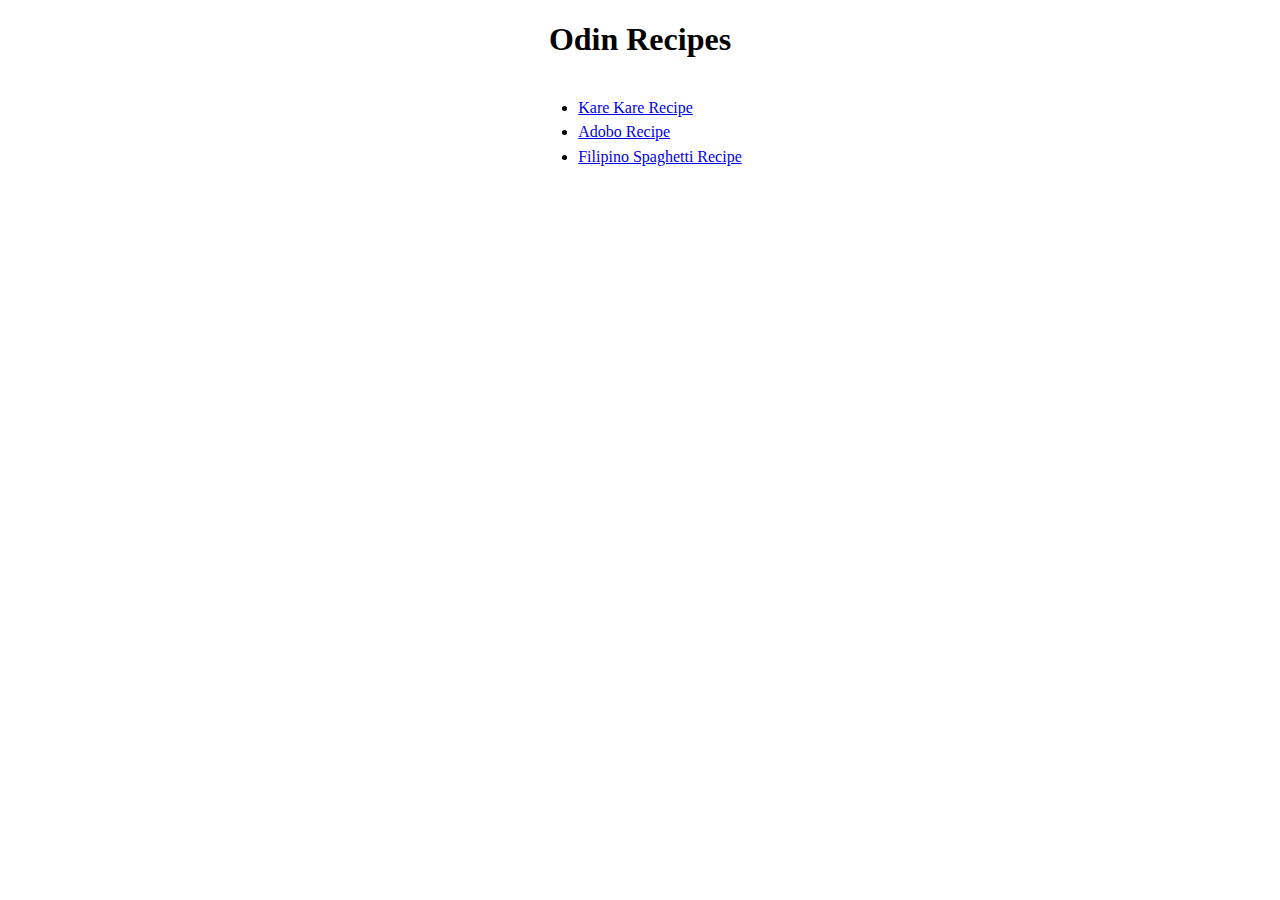
<file: index.html>
<!DOCTYPE html>
<html lang="en">

<head>
  <meta charset="UTF-8">
  <meta name="viewport" content="width=device-width, initial-scale=1.0">
  <title>Odin Recipes</title>
  <link rel="stylesheet" href="index_styles.css">
</head>

<body>
  <h1>Odin Recipes</h1>

  <div>
    <ul>
      <li>
        <a href="recipes/kare-kare.html">Kare Kare Recipe</a>
      </li>
      <li>
        <a href="recipes/adobo.html">Adobo Recipe</a>
      </li>
      <li>
        <a href="recipes/filipino-spaghetti.html">Filipino Spaghetti Recipe</a>
      </li>
    </ul>
  </div>
</body>

</html>
</file>
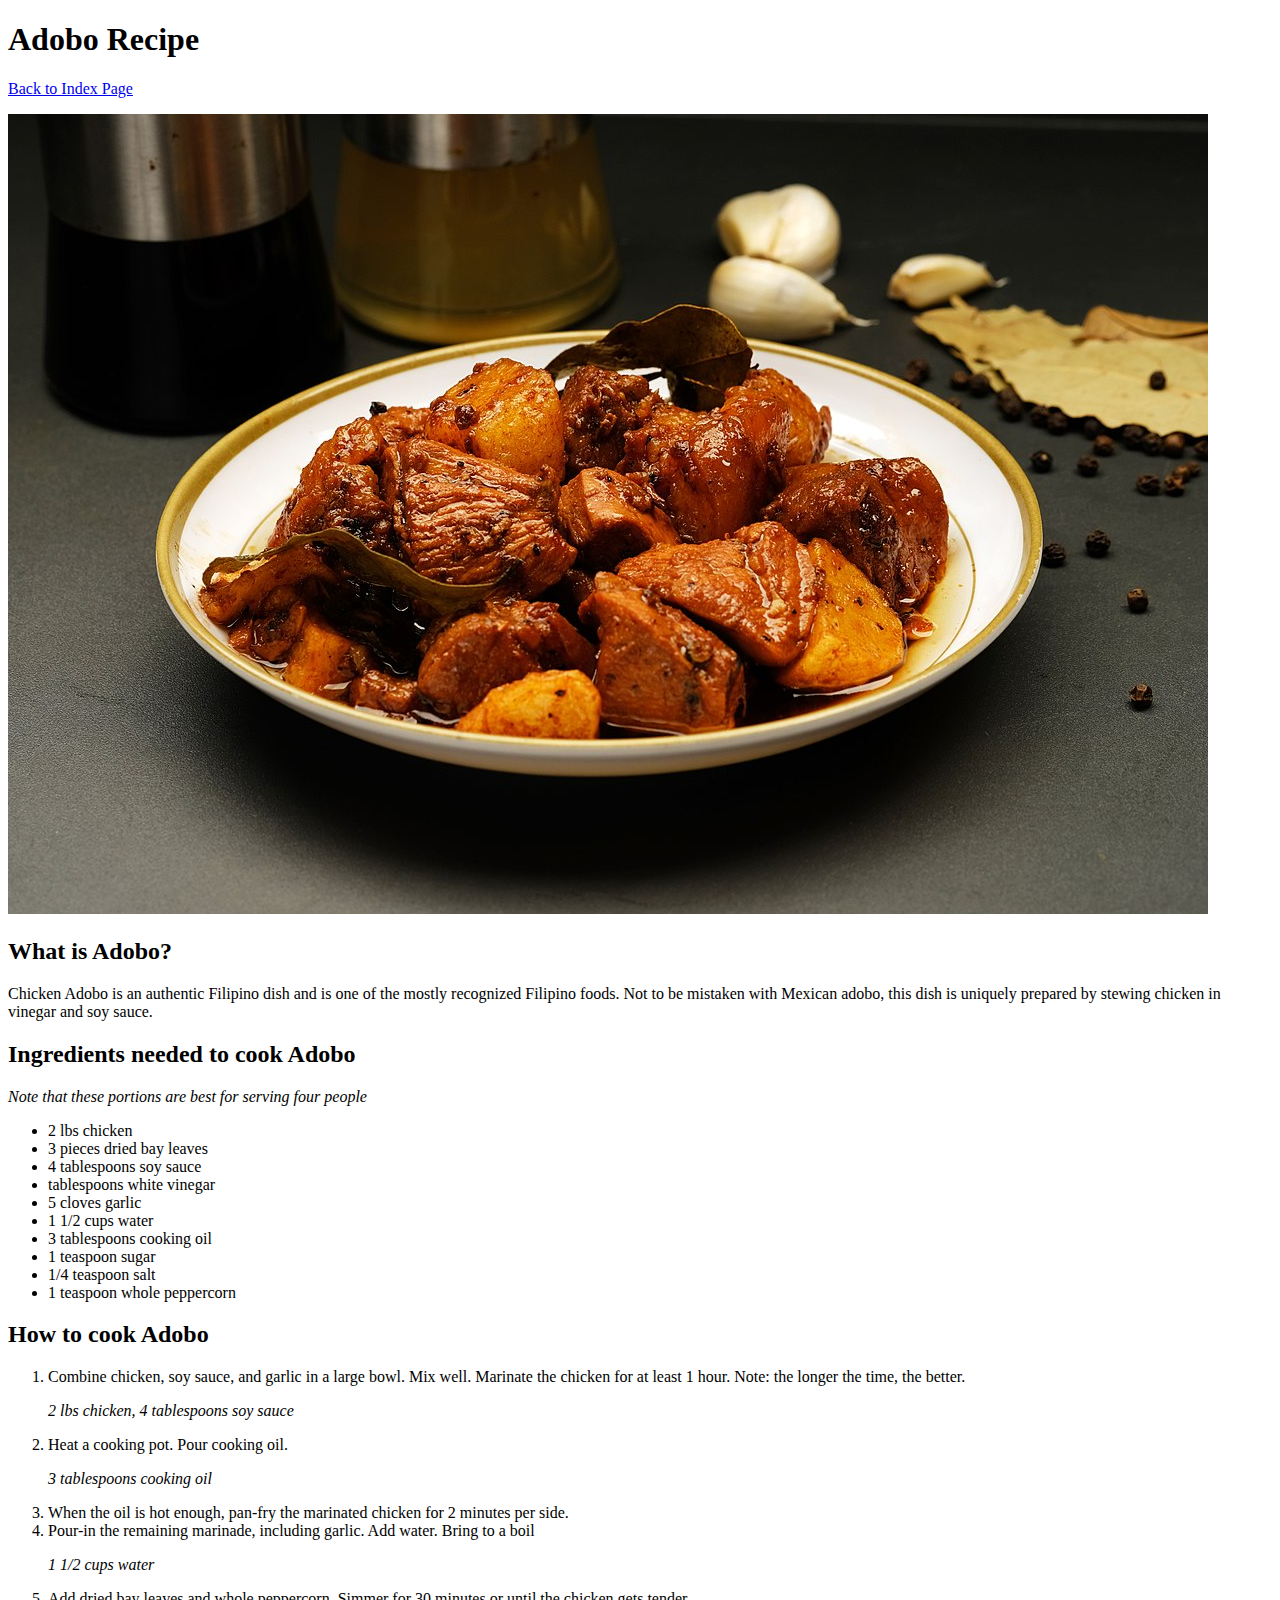
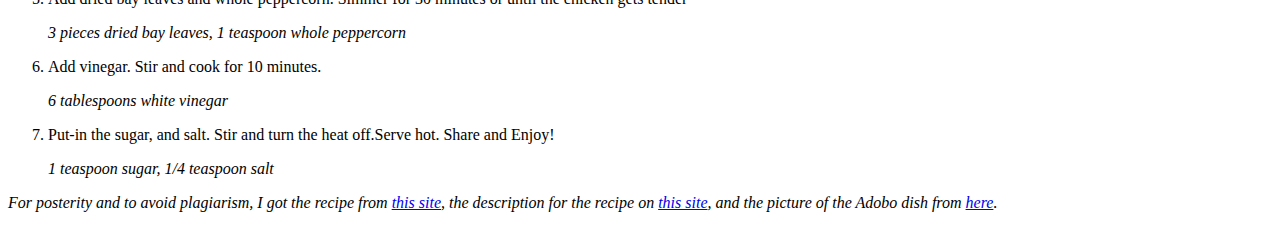
<file: recipes/adobo.html>
<!DOCTYPE html>
<html lang="en">
    <head>
        <meta charset="UTF-8">
        <meta name="viewport" content="width=device-width, initial-scale=1.0">
        <title>Adobo Recipe</title>
    </head>
    <body>
        <h1>Adobo Recipe</h1>

        <a href="../index.html">Back to Index Page</a>
        <p><img src="../recipe_images/adobo.jpg" alt="An image of an Adobo dish" width="1200" height="800"></p>

        <h2>What is Adobo?</h2>
        <p> 
            Chicken Adobo is an authentic Filipino dish and is one of the mostly recognized 
            Filipino foods. Not to be mistaken with Mexican adobo, this dish is uniquely 
            prepared by stewing chicken in vinegar and soy sauce.
        </p>

        <h2>Ingredients needed to cook Adobo</h2>
        <p><em>Note that these portions are best for serving four people</em></p>
        <ul>
            <li>2 lbs chicken</li>
            <li>3 pieces dried bay leaves</li>
            <li>4 tablespoons soy sauce</li>
            <li>tablespoons white vinegar</li>
            <li>5 cloves garlic</li>
            <li>1 1/2 cups water</li>
            <li>3 tablespoons cooking oil</li>
            <li>1 teaspoon sugar</li>
            <li>1/4 teaspoon salt</li>
            <li>1 teaspoon whole peppercorn</li>
        </ul>

        <h2>How to cook Adobo</h2>
        <ol>
            <li>
                Combine chicken, soy sauce, and garlic in a large bowl. Mix well. 
                Marinate the chicken for at least 1 hour. Note: the longer the time, the better.
                <p><i>2 lbs chicken, 4 tablespoons soy sauce</i></p>
            </li>
            <li>
                Heat a cooking pot. Pour cooking oil.
                <p><i>3 tablespoons cooking oil</i></p>
            </li>
            <li>
                When the oil is hot enough, pan-fry the marinated chicken for 2 minutes per side.
            </li>
            <li>
                Pour-in the remaining marinade, including garlic. Add water. Bring to a boil
                <p><i>1 1/2 cups water</i></p>
            </li>
            <li>
                Add dried bay leaves and whole peppercorn. Simmer for 30 minutes or until the chicken gets tender
                <p><i>3 pieces dried bay leaves, 1 teaspoon whole peppercorn</i></p>
            </li>
            <li>
                Add vinegar. Stir and cook for 10 minutes.
                <p><i>6 tablespoons white vinegar</i></p>
            </li>
            <li>
                Put-in the sugar, and salt. Stir and turn the heat off.Serve hot. Share and Enjoy!
                <p><i>1 teaspoon sugar, 1/4 teaspoon salt</i></p>
            </li>
        </ol>

       <p>
        <i>For posterity and to avoid plagiarism, I got the recipe from <a href="https://www.manilaspoon.com/best-kare-kare/" 
            target="_blank" rel="noopener noreferrer">this site</a>, 
            the description for the recipe on <a href="https://www.kawalingpinoy.com/kare-kare/" target="_blank" 
            rel="noopener noreferrer">this site</a>, and 
            the picture of the Adobo dish from <a href="https://en.wikipedia.org/wiki/Philippine_adobo#/media/File:Adobo_DSCF4391.jpg" 
            target="_blank" rel="noopener noreferrer">here</a>.</i>
        </p> 
    </body>
</html>
</file>
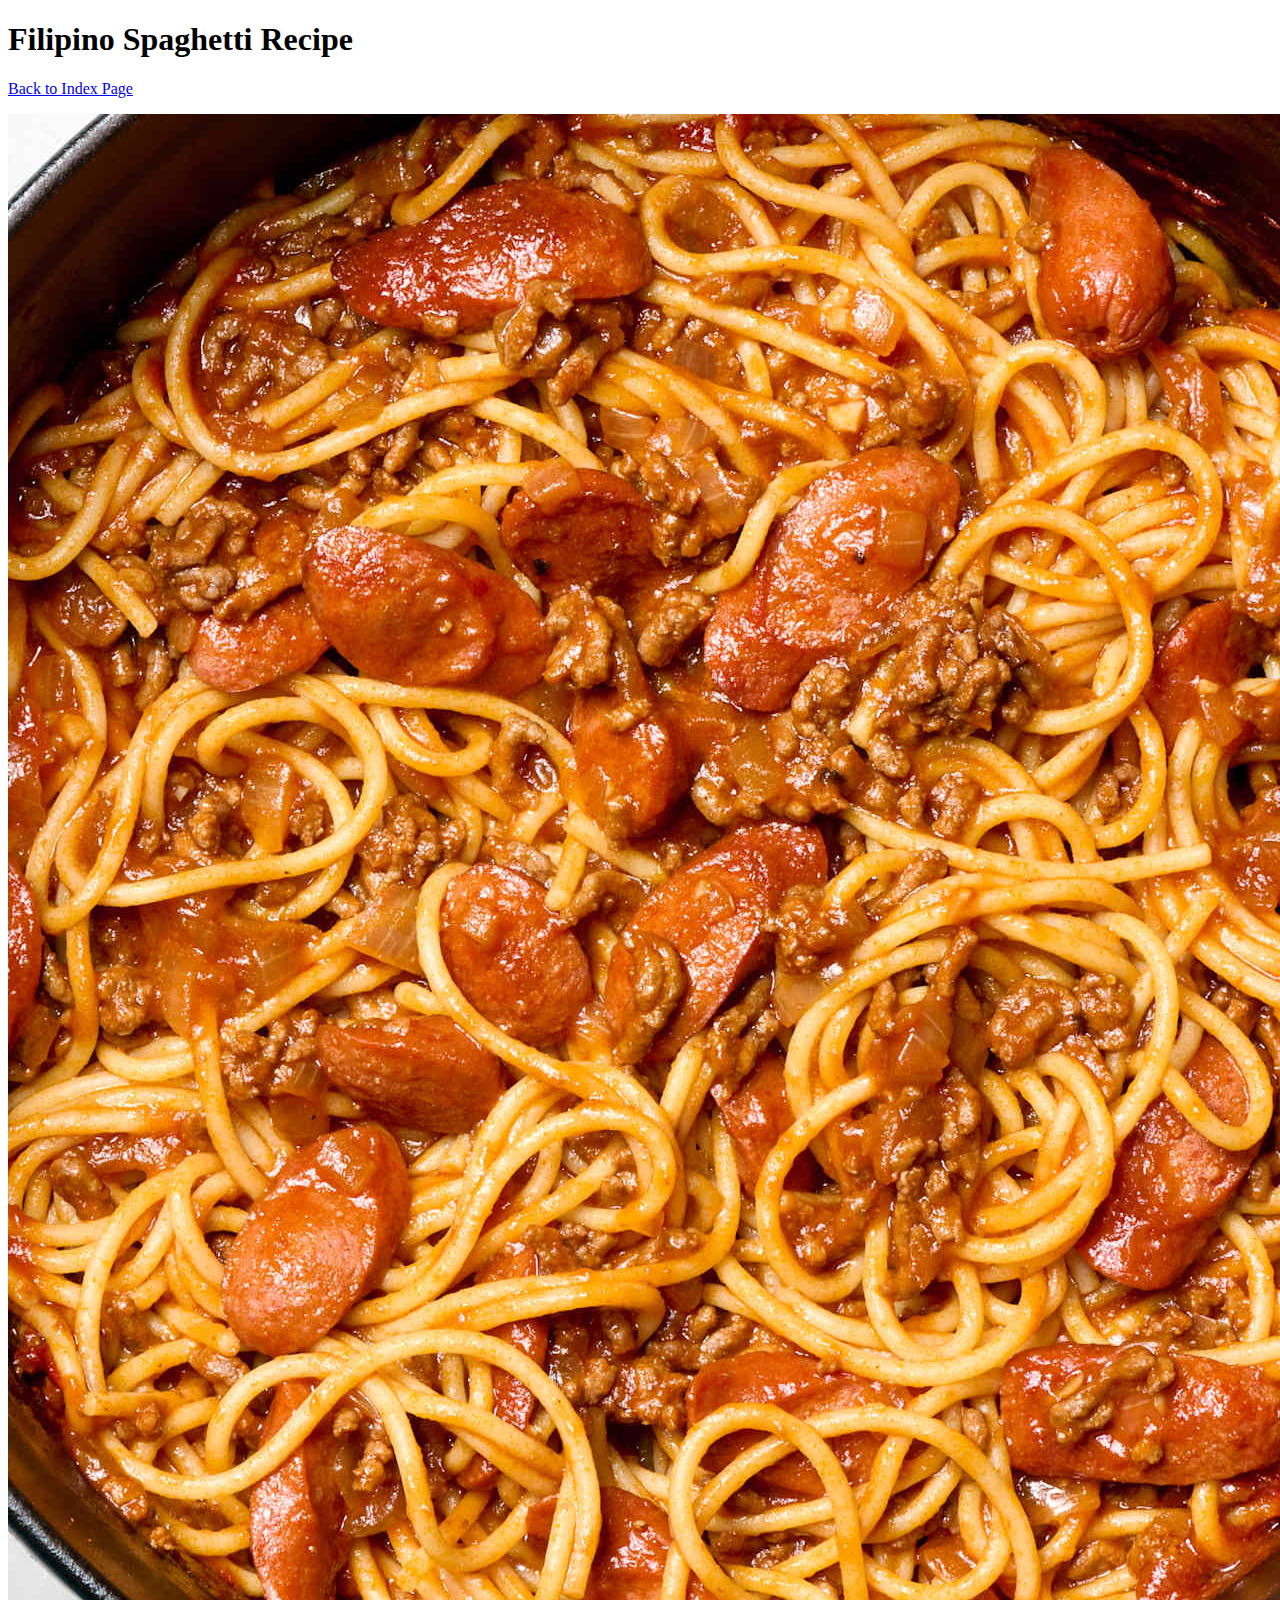
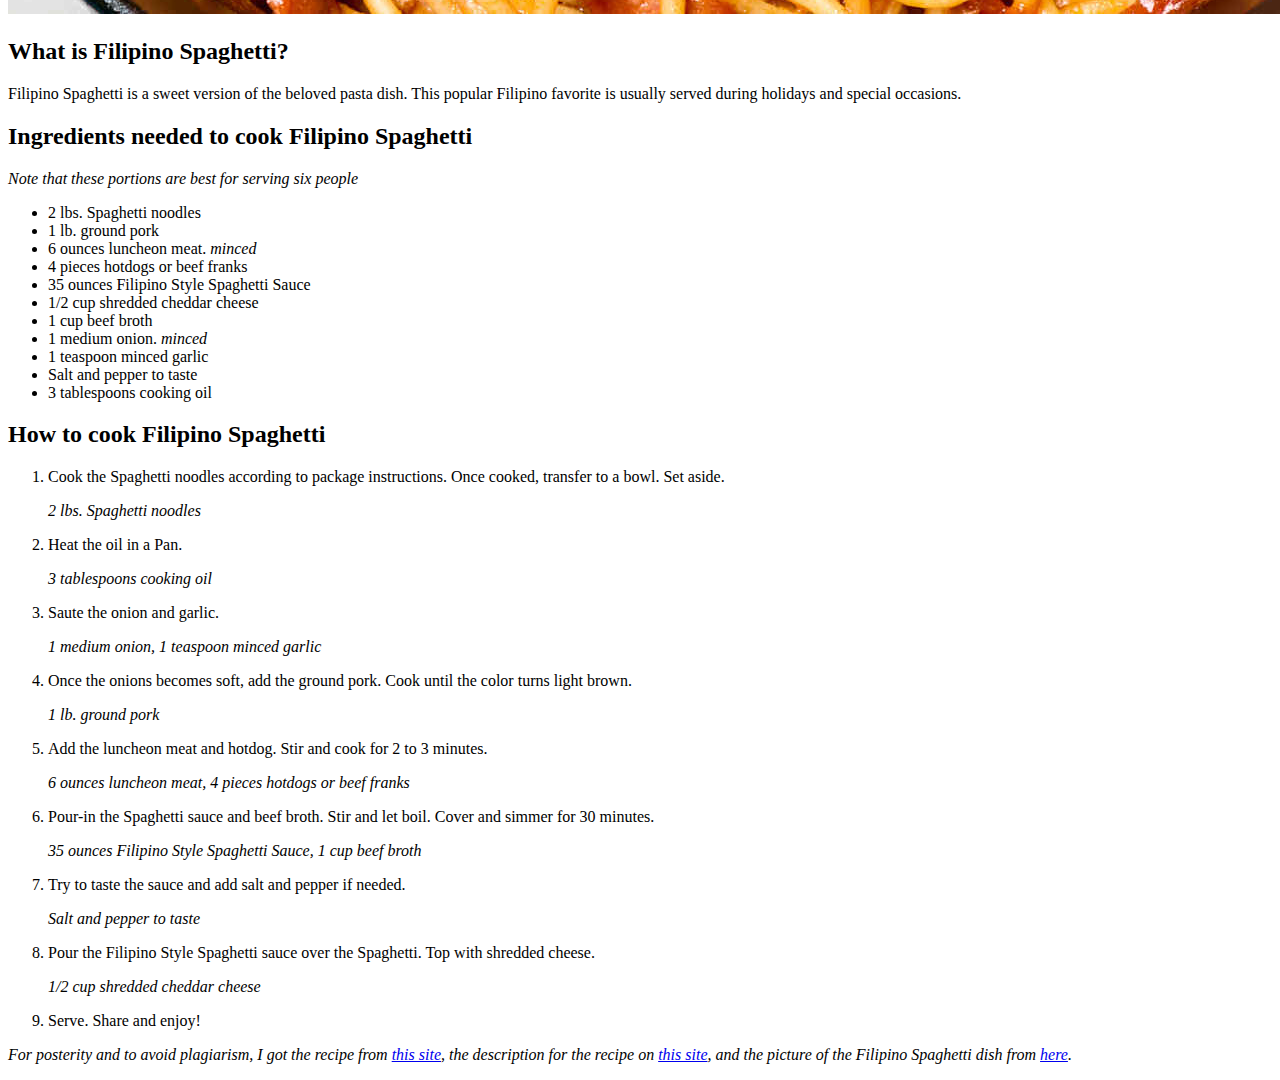
<file: recipes/filipino-spaghetti.html>
<!DOCTYPE html>
<html lang="en">
    <head>
        <meta charset="UTF-8">
        <meta name="viewport" content="width=device-width, initial-scale=1.0">
        <title>Filipino Spaghetti Recipe</title>
    </head>
    <body>
        <h1>Filipino Spaghetti Recipe</h1>

        <a href="../index.html">Back to Index Page</a>
        <p><img src="../recipe_images/filipino-spaghetti.jpeg" alt="An image of a Filipino Spaghetti dish" width="1500" height="1500"></p>

        <h2>What is Filipino Spaghetti?</h2>
        <p> 
            Filipino Spaghetti is a sweet version of the beloved pasta dish. 
            This popular Filipino favorite is usually served during holidays and special occasions.
        </p>

        <h2>Ingredients needed to cook Filipino Spaghetti</h2>
        <p><em>Note that these portions are best for serving six people</em></p>
        <ul>
            <li>2 lbs. Spaghetti noodles</li>
            <li>1 lb. ground pork</li>
            <li>6 ounces luncheon meat. <i>minced</i></li>
            <li>4 pieces hotdogs or beef franks</li>
            <li>35 ounces Filipino Style Spaghetti Sauce</li>
            <li>1/2 cup shredded cheddar cheese</li>
            <li>1 cup beef broth</li>
            <li>1 medium onion. <i>minced</i></li>
            <li>1 teaspoon minced garlic</li>
            <li>Salt and pepper to taste</li>
            <li>3 tablespoons cooking oil</li>
        </ul>

        <h2>How to cook Filipino Spaghetti</h2>
        <ol>
            <li>
                Cook the Spaghetti noodles according to package instructions. Once cooked, 
                transfer to a bowl. Set aside.
                <p><i>2 lbs. Spaghetti noodles</i></p>
            </li>
            <li>
                Heat the oil in a Pan.
                <p><i>3 tablespoons cooking oil</i></p>
            </li>
            <li>
                Saute the onion and garlic.
                <p><i>1 medium onion, 1 teaspoon minced garlic</i></p>
            </li>
            <li>
                Once the onions becomes soft, add the ground pork. Cook until the color 
                turns light brown.
                <p><i>1 lb. ground pork</i></p>
            </li>
            <li>
                Add the luncheon meat and hotdog. Stir and cook for 2 to 3 minutes.
                <p><i>6 ounces luncheon meat, 4 pieces hotdogs or beef franks</i></p>
            </li>
            <li>
                Pour-in the Spaghetti sauce and beef broth. Stir and let boil. 
                Cover and simmer for 30 minutes.
                <p><i>35 ounces Filipino Style Spaghetti Sauce, 1 cup beef broth</i></p>
            </li>
            <li>
                Try to taste the sauce and add salt and pepper if needed.
                <p><i>Salt and pepper to taste</i></p>
            </li>
            <li>
                Pour the Filipino Style Spaghetti sauce over the Spaghetti. Top with shredded cheese.
                <p><i>1/2 cup shredded cheddar cheese</i></p>
            </li>
            <li>
                Serve. Share and enjoy!
            </li>
        </ol>

       <p>
        <i>For posterity and to avoid plagiarism, I got the recipe from <a href="https://panlasangpinoy.com/filipino-style-spaghetti/" 
            target="_blank" rel="noopener noreferrer">this site</a>, 
            the description for the recipe on <a href="https://panlasangpinoy.com/filipino-style-spaghetti/" target="_blank" 
            rel="noopener noreferrer">this site</a>, and 
            the picture of the Filipino Spaghetti dish from 
            <a href="https://cdn.apartmenttherapy.info/image/upload/f_auto,q_auto:eco,c_fill,g_auto,w_728,h_546/k%2FPhoto%2FRecipes%2F2024-09-Filipino-spaghetti%2FFilipino-spaghetti-179" 
            target="_blank" rel="noopener noreferrer">here</a>.</i>
        </p> 
    </body>
</html>
</file>
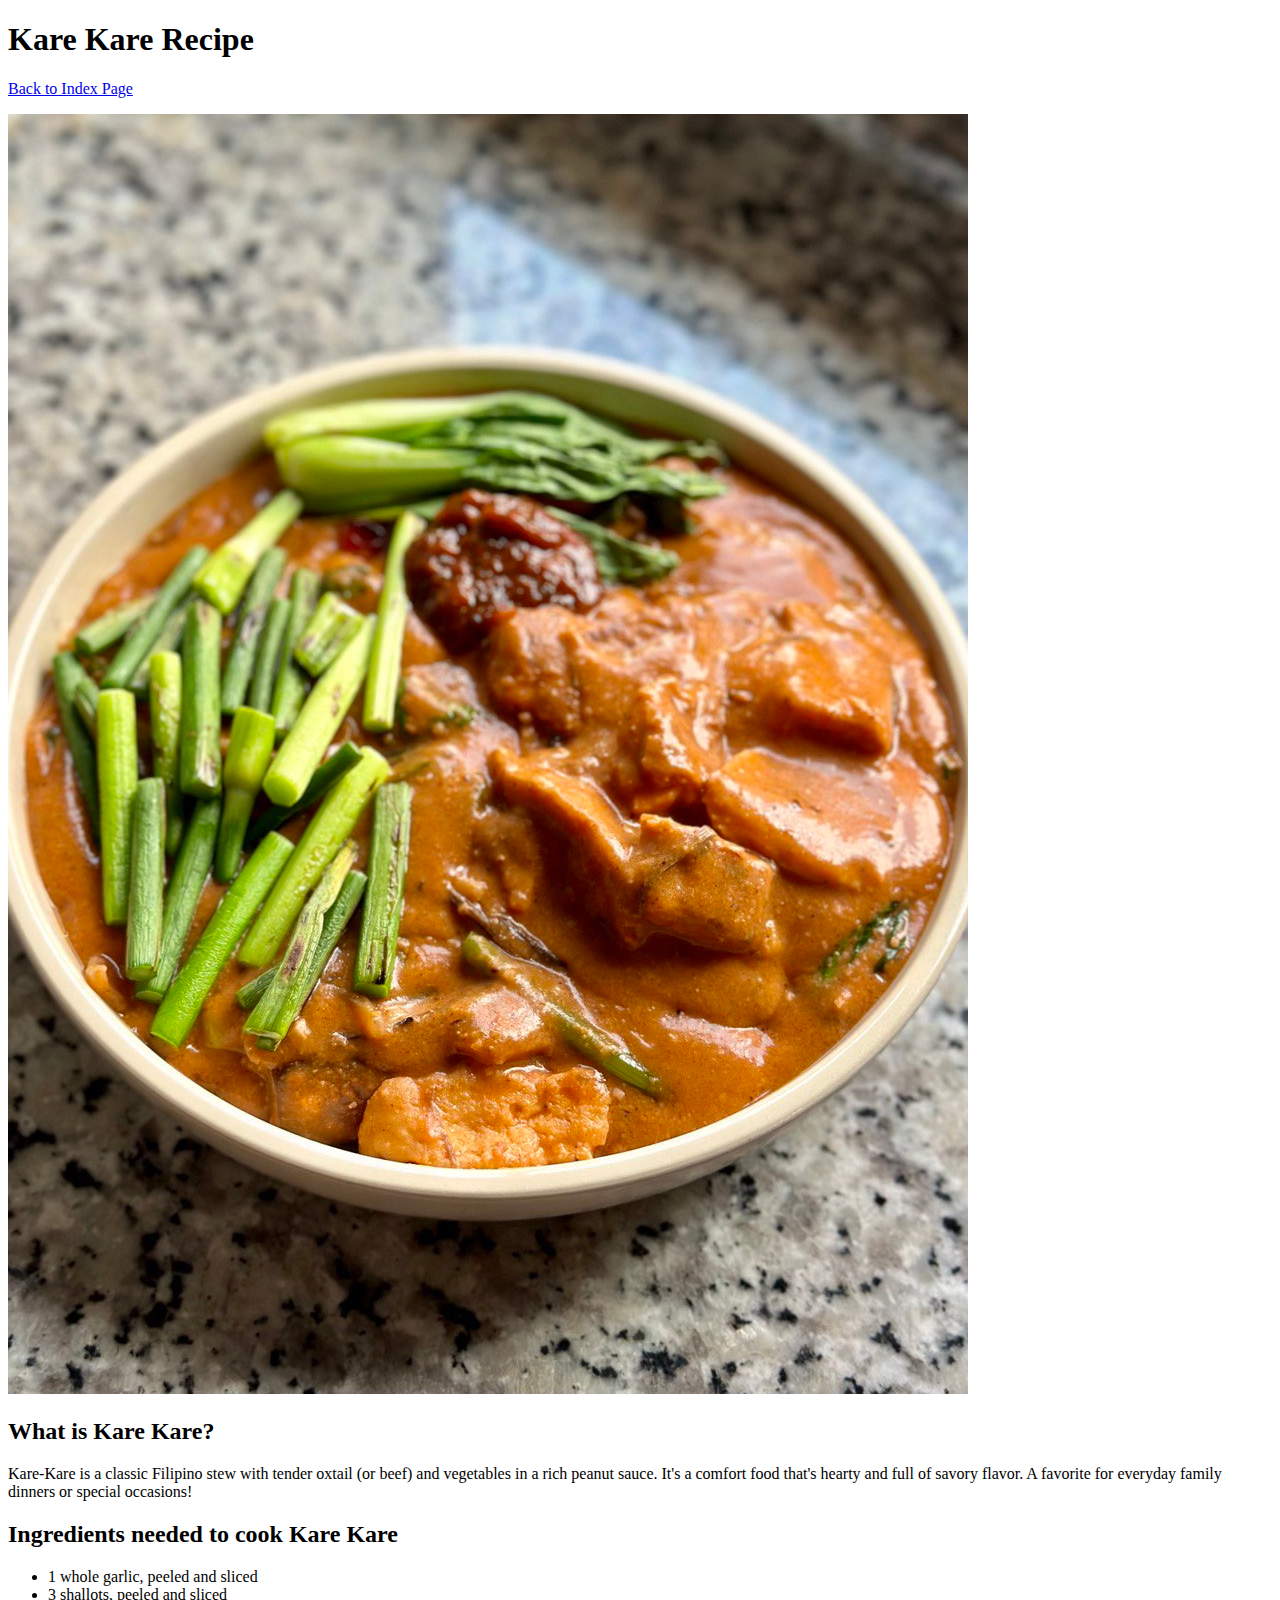
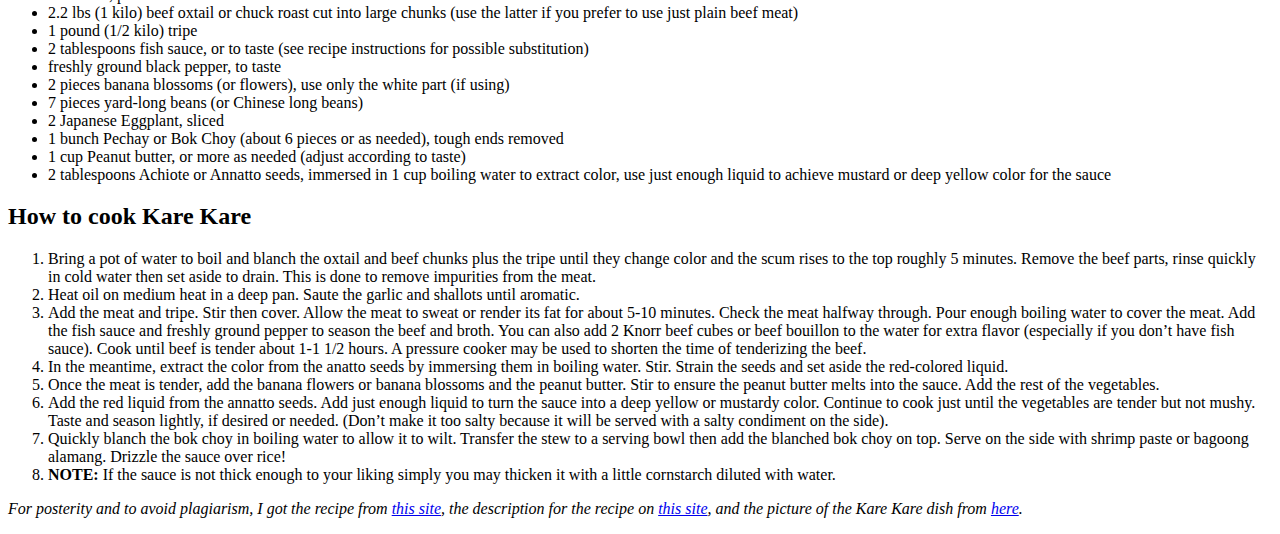
<file: recipes/kare-kare.html>
<!DOCTYPE html>
<html lang="en">
    <head>
        <meta charset="UTF-8">
        <meta name="viewport" content="width=device-width, initial-scale=1.0">
        <title>Kare Kare Recipe</title>
    </head>
    <body>
        <h1>Kare Kare Recipe</h1>

        <a href="../index.html">Back to Index Page</a>
        <p><img src="../recipe_images/kare-kare.jpeg" alt="An image of a Kare Kare dish" width="960" height="1280"></p>

        <h2>What is Kare Kare?</h2>
        <p> 
            Kare-Kare is a classic Filipino stew with tender oxtail (or beef) and vegetables in a rich peanut sauce. 
            It's a comfort food that's hearty and full of savory flavor. 
            A favorite for everyday family dinners or special occasions!
        </p>

        <h2>Ingredients needed to cook Kare Kare</h2>
        <ul>
            <li>1 whole garlic, peeled and sliced</li>
            <li>3 shallots, peeled and sliced</li>
            <li>2.2 lbs (1 kilo) beef oxtail or chuck roast cut into large chunks (use the latter if you prefer to use just plain beef meat)</li>
            <li>1 pound (1/2 kilo) tripe</li>
            <li>2 tablespoons fish sauce, or to taste (see recipe instructions for possible substitution)</li>
            <li>freshly ground black pepper, to taste</li>
            <li>2 pieces banana blossoms (or flowers), use only the white part (if using)</li>
            <li>7 pieces yard-long beans (or Chinese long beans)</li>
            <li>2 Japanese Eggplant, sliced</li>
            <li>1 bunch Pechay or Bok Choy (about 6 pieces or as needed), tough ends removed</li>
            <li>1 cup Peanut butter, or more as needed (adjust according to taste)</li>
            <li>2 tablespoons Achiote or Annatto seeds, immersed in 1 cup boiling water to extract color, 
                use just enough liquid to achieve mustard or deep yellow color for the sauce
            </li>
        </ul>

        <h2>How to cook Kare Kare</h2>
        <ol>
            <li>
                Bring a pot of water to boil and blanch the oxtail and beef chunks plus the tripe until 
                they change color and the scum rises to the top roughly 5 minutes. Remove the beef parts, 
                rinse quickly in cold water then set aside to drain. This is done to remove impurities from the meat. 
            </li>
            <li>
                Heat oil on medium heat in a deep pan. Saute the garlic and shallots until aromatic. 
            </li>
            <li>
                Add the meat and tripe. Stir then cover. Allow the meat to sweat or render its 
                fat for about 5-10 minutes. Check the meat halfway through. Pour enough boiling 
                water to cover the meat. Add the fish sauce and freshly ground pepper to season 
                the beef and broth. You can also add 2 Knorr beef cubes or beef bouillon to the 
                water for extra flavor (especially if you don’t have fish sauce). Cook until beef 
                is tender about 1-1 1/2 hours. A pressure cooker may be used to shorten the time 
                of tenderizing the beef. 
            </li>
            <li>
                In the meantime, extract the color from the anatto seeds by immersing 
                them in boiling water. Stir. Strain the seeds and set aside the red-colored liquid.
            </li>
            <li>
                Once the meat is tender, add the banana flowers or banana blossoms 
                and the peanut butter. Stir to ensure the peanut butter melts into 
                the sauce. Add the rest of the vegetables. 
            </li>
            <li>
                Add the red liquid from the annatto seeds. Add just enough liquid 
                to turn the sauce into a deep yellow or mustardy color. Continue 
                to cook just until the vegetables are tender but not mushy. Taste 
                and season lightly, if desired or needed. (Don’t make it too salty 
                because it will be served with a salty condiment on the side).
            </li>
            <li>
                Quickly blanch the bok choy in boiling water to allow it to wilt. 
                Transfer the stew to a serving bowl then add the blanched bok choy 
                on top. Serve on the side with shrimp paste or bagoong alamang. 
                Drizzle the sauce over rice!
            </li>
            <li>
                <b>NOTE:</b> If the sauce is not thick enough to your liking simply 
                you may thicken it with a little cornstarch diluted with water. 
            </li>
        </ol>

       <p>
        <i>For posterity and to avoid plagiarism, I got the recipe from <a href="https://www.manilaspoon.com/best-kare-kare/" 
            target="_blank" rel="noopener noreferrer">this site</a>, 
            the description for the recipe on <a href="https://www.kawalingpinoy.com/kare-kare/" target="_blank" rel="noopener noreferrer">this site</a>, and the 
            picture of the Kare Kare dish from <a href="https://browngirlveganeats.com/wp-content/uploads/2023/10/photo1696939990-1.jpeg" 
            target="_blank" rel="noopener noreferrer">here</a>.</i>
        </p> 
    </body>
</html>
</file>
<file: index_styles.css>
h1 {
  text-align: center;
}

li {
  padding-top: 0.2em;
  padding-bottom: 0.2em;
}

div {
  text-align: center;
}

ul {
  display: inline-block;
  text-align: left;
}
</file>
